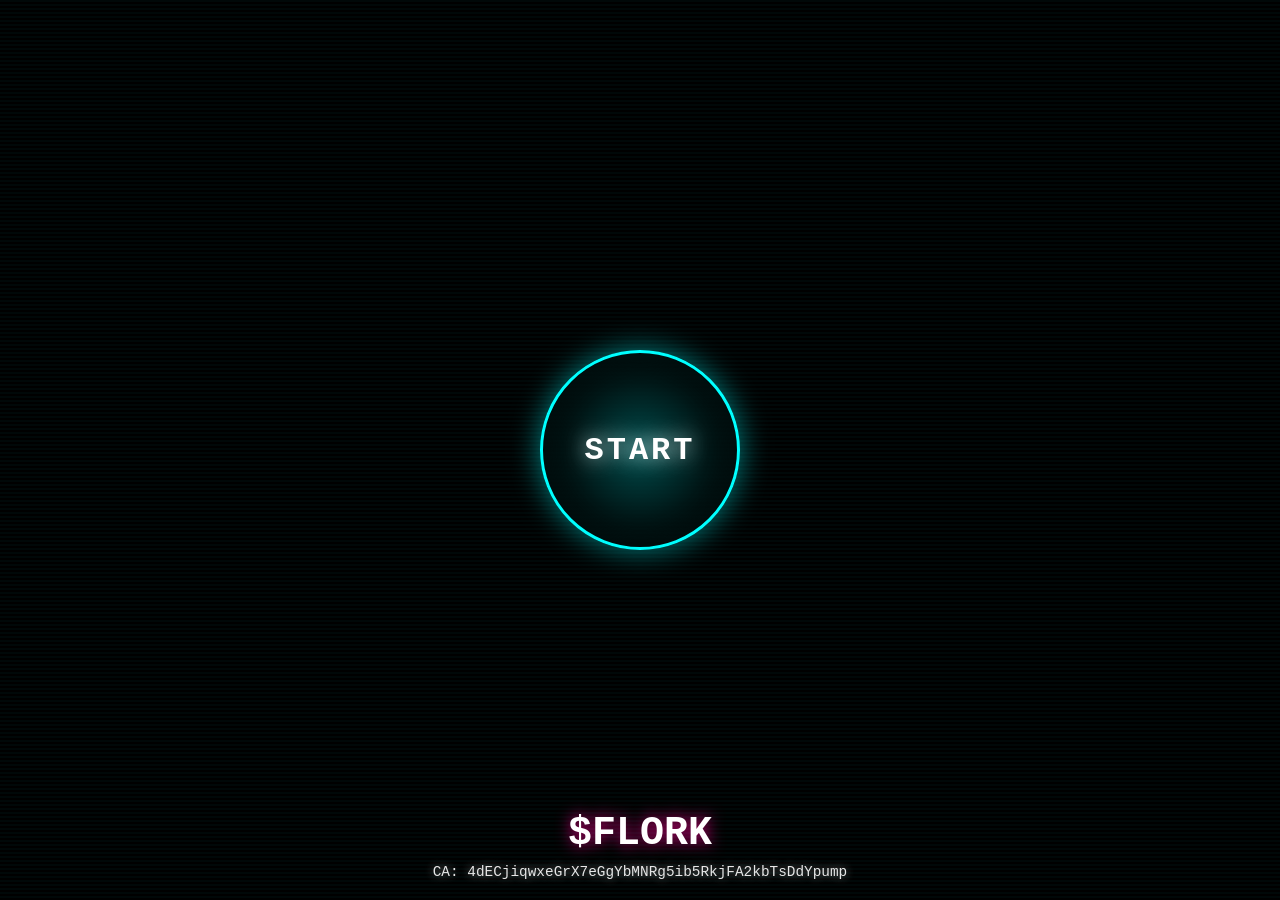
<file: index.html>
<!DOCTYPE html>
<html lang="en">
<head>
  <meta charset="UTF-8">
  <title>FLORK</title>
  <link rel="apple-touch-icon" sizes="180x180" href="favicon/apple-touch-icon.png">
    <link rel="icon" type="favicon/image/png" sizes="32x32" href="favicon/favicon-32x32.png">
    <link rel="icon" type="image/png" sizes="16x16" href="favicon/favicon-16x16.png">
    <link rel="manifest" href="favicon/site.webmanifest">
  
  <!-- Open Graph / Facebook -->
  <meta property="og:type" content="website">
  <meta property="og:url" content="https://flork.gg/">
  <meta property="og:title" content="FLORK">
  <meta property="og:description" content="hey man, you see that guy over there?">
  <meta property="og:image" content="https://flork.gg/favicon/open-graph.png">

  <!-- Twitter -->
  <meta property="twitter:card" content="summary_large_image">
  <meta property="twitter:url" content="https://flork.gg/">
  <meta property="twitter:title" content="FLORK">
  <meta property="twitter:description" content="hey man, you see that guy over there?">
  <meta property="twitter:image" content="https://flork.gg/favicon/twitter-card.png">

  <!-- Telegram (uses Open Graph, but adding specific optimizations) -->
  <meta property="og:image:width" content="1200">
  <meta property="og:image:height" content="630">
  <meta property="og:image:type" content="image/png">
  <meta property="og:site_name" content="FLORK">
  <style>
    html, body {
      margin: 0;
      padding: 0;
      height: 100%;
      width: 100%;
      background: #000;
      display: flex;
      justify-content: center;
      align-items: center;
      overflow: hidden;
      font-family: 'Courier New', monospace;
      position: relative;
    }

    /* Enter the Void inspired psychedelic background */
    body::before {
      content: '';
      position: fixed;
      top: 0;
      left: 0;
      width: 100%;
      height: 100%;
      background: 
        radial-gradient(circle at 20% 50%, rgba(255, 0, 150, 0.3) 0%, transparent 50%),
        radial-gradient(circle at 80% 20%, rgba(0, 255, 255, 0.3) 0%, transparent 50%),
        radial-gradient(circle at 40% 80%, rgba(255, 255, 0, 0.2) 0%, transparent 50%),
        radial-gradient(circle at 60% 40%, rgba(150, 0, 255, 0.3) 0%, transparent 50%);
      animation: voidPulse 4s ease-in-out infinite alternate;
      z-index: -1;
    }

    @keyframes voidPulse {
      0% {
        opacity: 0.3;
        transform: scale(1);
        filter: hue-rotate(0deg);
      }
      50% {
        opacity: 0.6;
        transform: scale(1.1);
        filter: hue-rotate(90deg);
      }
      100% {
        opacity: 0.4;
        transform: scale(0.9);
        filter: hue-rotate(180deg);
      }
    }

    /* Glitch effect overlay */
    body::after {
      content: '';
      position: fixed;
      top: 0;
      left: 0;
      width: 100%;
      height: 100%;
      background: 
        linear-gradient(90deg, transparent 98%, rgba(255, 0, 0, 0.1) 100%),
        linear-gradient(0deg, transparent 98%, rgba(0, 255, 255, 0.1) 100%);
      background-size: 3px 3px;
      animation: glitch 0.1s linear infinite;
      pointer-events: none;
      z-index: 1;
    }

    @keyframes glitch {
      0% { transform: translate(0); }
      20% { transform: translate(-1px, 1px); }
      40% { transform: translate(-1px, -1px); }
      60% { transform: translate(1px, 1px); }
      80% { transform: translate(1px, -1px); }
      100% { transform: translate(0); }
    }

    .image-container {
      position: relative;
      width: 80%;
      height: 80%;
      display: flex;
      justify-content: center;
      align-items: center;
    }

    .meme-layer {
      max-width: 100%;
      max-height: 100%;
      border-radius: 5px;
      box-shadow: 
        0 0 20px rgba(255, 0, 150, 0.5),
        0 0 40px rgba(0, 255, 255, 0.3),
        0 0 60px rgba(255, 255, 0, 0.2);
      animation: imageGlow 2s ease-in-out infinite alternate;
      filter: contrast(1.2) saturate(1.3);
      transition: all 0.4s ease;
    }

    @keyframes imageGlow {
      0% {
        box-shadow: 
          0 0 20px rgba(255, 0, 150, 0.5),
          0 0 40px rgba(0, 255, 255, 0.3),
          0 0 60px rgba(255, 255, 0, 0.2);
        filter: contrast(1.2) saturate(1.3) hue-rotate(0deg);
      }
      100% {
        box-shadow: 
          0 0 30px rgba(255, 0, 150, 0.8),
          0 0 60px rgba(0, 255, 255, 0.6),
          0 0 90px rgba(255, 255, 0, 0.4);
        filter: contrast(1.4) saturate(1.6) hue-rotate(30deg);
      }
    }

    .start-button-container {
      position: fixed;
      top: 50%;
      left: 50%;
      transform: translate(-50%, -50%);
      z-index: 1000;
    }

    .big-start-button {
      position: relative;
      width: 200px;
      height: 200px;
      border: 3px solid #00ffff;
      background: rgba(0, 0, 0, 0.8);
      border-radius: 50%;
      cursor: pointer;
      display: flex;
      align-items: center;
      justify-content: center;
      transition: all 0.3s ease;
      box-shadow: 
        0 0 30px rgba(0, 255, 255, 0.5),
        inset 0 0 30px rgba(0, 255, 255, 0.1);
      opacity: 1;
      pointer-events: auto;
    }

    .big-start-button:hover {
      transform: scale(1.1);
      box-shadow: 
        0 0 50px rgba(0, 255, 255, 0.8),
        inset 0 0 50px rgba(0, 255, 255, 0.2);
      border-color: #ff0096;
    }

    .big-start-button:active {
      transform: scale(0.95);
      box-shadow: 
        0 0 20px rgba(255, 0, 150, 0.6),
        inset 0 0 20px rgba(255, 0, 150, 0.3);
    }

    .button-text {
      font-family: 'Courier New', monospace;
      font-size: 2rem;
      font-weight: bold;
      color: #ffffff;
      text-shadow: 0 0 20px rgba(255, 255, 255, 0.8);
      letter-spacing: 3px;
      z-index: 2;
      position: relative;
    }

    .button-glow {
      position: absolute;
      top: 0;
      left: 0;
      right: 0;
      bottom: 0;
      border-radius: 50%;
      background: radial-gradient(circle, rgba(0, 255, 255, 0.3) 0%, transparent 70%);
      animation: buttonPulse 2s ease-in-out infinite alternate;
      z-index: 1;
    }

    @keyframes buttonPulse {
      0% {
        opacity: 0.5;
        transform: scale(1);
      }
      100% {
        opacity: 1;
        transform: scale(1.2);
      }
    }

    .big-start-button.stopped .button-text {
      color: #ffffff;
    }

    .big-start-button.playing .button-text {
      color: #ffffff;
      text-shadow: 0 0 20px rgba(255, 255, 255, 0.8);
    }

    .big-start-button.playing .button-glow {
      background: radial-gradient(circle, rgba(255, 0, 150, 0.3) 0%, transparent 70%);
    }

    .token-info {
      position: absolute;
      bottom: 20px;
      left: 50%;
      transform: translateX(-50%);
      color: #ffffff;
      text-align: center;
      z-index: 100;
      text-shadow: 0 0 15px rgba(255, 0, 150, 0.8);
    }

    .token-symbol {
      font-size: 2.5rem;
      font-weight: bold;
      margin-bottom: 0.5rem;
      animation: symbolPulse 1.5s ease-in-out infinite alternate;
    }

    .token-address {
      word-break: break-all;
    }

    @keyframes symbolPulse {
      0% {
        text-shadow: 0 0 15px rgba(255, 0, 150, 0.8);
        transform: scale(1);
      }
      100% {
        text-shadow: 0 0 25px rgba(255, 0, 150, 1), 0 0 35px rgba(0, 255, 255, 0.6);
        transform: scale(1.05);
      }
    }

    /* Gentle pulse animation for musical moments */
    @keyframes extremePulse {
      0% { 
        transform: translate(-50%, -50%) scale(1) rotate(0deg);
        filter: brightness(1) contrast(1) saturate(1);
      }
      50% { 
        transform: translate(-50%, -50%) scale(1.02) rotate(0.5deg);
        filter: brightness(1.1) contrast(1.05) saturate(1.1);
      }
      100% { 
        transform: translate(-50%, -50%) scale(0.98) rotate(-0.5deg);
        filter: brightness(0.95) contrast(1.02) saturate(0.95);
      }
    }

    /* Extreme glitch effect for maximum intensity - PRESERVE CENTERING */
    @keyframes extremeGlitch {
      0% { transform: translate(-50%, -50%) translate(0) rotate(0deg); }
      10% { transform: translate(-50%, -50%) translate(-3px, 3px) rotate(1deg); }
      20% { transform: translate(-50%, -50%) translate(-3px, -3px) rotate(-1deg); }
      30% { transform: translate(-50%, -50%) translate(3px, 3px) rotate(1deg); }
      40% { transform: translate(-50%, -50%) translate(3px, -3px) rotate(-1deg); }
      50% { transform: translate(-50%, -50%) translate(-2px, 2px) rotate(0.5deg); }
      60% { transform: translate(-50%, -50%) translate(2px, -2px) rotate(-0.5deg); }
      70% { transform: translate(-50%, -50%) translate(-1px, 1px) rotate(0.2deg); }
      80% { transform: translate(-50%, -50%) translate(1px, -1px) rotate(-0.2deg); }
      90% { transform: translate(-50%, -50%) translate(0, 0) rotate(0deg); }
      100% { transform: translate(-50%, -50%) translate(0) rotate(0deg); }
    }

    .token-address {
      font-size: 0.9rem;
      opacity: 0.9;
      color: #ffffff;
      text-shadow: 0 0 10px rgba(255, 255, 255, 0.6);
    }

    button {
      background: rgba(0, 0, 0, 0.8);
      border: 1px solid #00ffff;
      color: #ffffff;
      padding: 8px 16px;
      border-radius: 0;
      cursor: pointer;
      margin: 5px;
      font-family: 'Courier New', monospace;
      text-transform: uppercase;
      letter-spacing: 1px;
      transition: all 0.3s ease;
      box-shadow: 0 0 10px rgba(0, 255, 255, 0.3);
    }

    button:hover {
      background: rgba(0, 255, 255, 0.2);
      box-shadow: 0 0 20px rgba(0, 255, 255, 0.6);
      transform: translateY(-2px);
    }

    button:active {
      background: rgba(255, 0, 150, 0.3);
      border-color: #ff0096;
      box-shadow: 0 0 15px rgba(255, 0, 150, 0.6);
    }

    /* Scanline effect */
    .scanlines {
      position: fixed;
      top: 0;
      left: 0;
      width: 100%;
      height: 100%;
      background: repeating-linear-gradient(
        0deg,
        transparent,
        transparent 2px,
        rgba(0, 255, 255, 0.03) 2px,
        rgba(0, 255, 255, 0.03) 4px
      );
      pointer-events: none;
      z-index: 2;
    }

    /* Loading indicator */
    .loading-indicator {
      position: fixed;
      top: 50%;
      left: 50%;
      transform: translate(-50%, -50%);
      text-align: center;
      z-index: 1000;
    }

    .loading-text {
      color: #fff;
      font-family: 'Courier New', monospace;
      font-size: 24px;
      text-shadow: 0 0 20px rgba(255, 255, 255, 0.8);
      animation: loadingPulse 2s ease-in-out infinite;
    }

    @keyframes loadingPulse {
      0% { opacity: 0.6; }
      50% { opacity: 1; }
      100% { opacity: 0.6; }
    }
  </style>
</head>
<body>
  <div class="start-button-container" style="display: none;">
    <button id="startButton" class="big-start-button" onclick="toggleStart()">
      <span class="button-text">START</span>
      <span class="button-glow"></span>
    </button>
  </div>
  
  
  <div class="token-info">
    <div class="token-symbol">$FLORK</div>
    <div class="token-address">CA: 4dECjiqwxeGrX7eGgYbMNRg5ib5RkjFA2kbTsDdYpump</div>
  </div>

  <!-- Scanline effect overlay -->
  <div class="scanlines"></div>

  <!-- Loading indicator -->
  <div id="loadingIndicator" class="loading-indicator">
    <div class="loading-text">Loading memes...</div>
  </div>

  <script src="audio-analysis.js"></script>
  <script>
    const total = 142;
    let index = 1;
    const startButton = document.getElementById("startButton");
    let audio = null;
    let animationId = null;
    let lastImageTime = 0;
    let isPlaying = false;
    let imagesPreloaded = false;
    let allImageElements = [];
    let currentVisibleImage = null;
    let effectTimeouts = {}; // Store timeouts for each image to clear them
    let currentZIndex = 200; // Starting z-index for images (above button z-index: 100)

    // Generate the correct filename based on index
    function getImagePath(index) {
      return `memes/flork_${index}.jpg`;
    }

    // Clear all effects on an image
    function clearImageEffects(imageIndex) {
      const image = allImageElements[imageIndex];
      if (!image) return;
      
      // Clear any pending effect timeout
      if (effectTimeouts[imageIndex]) {
        clearTimeout(effectTimeouts[imageIndex]);
        delete effectTimeouts[imageIndex];
      }
      
      // Reset all effects (preserve centering)
      image.style.transform = 'translate(-50%, -50%) scale(1) rotate(0deg)';
      image.style.filter = 'brightness(1) contrast(1) saturate(1) hue-rotate(0deg) blur(0px)';
      image.style.boxShadow = '0 0 20px rgba(255, 0, 150, 0.3)'; // Default glow
      image.style.animation = 'none';
    }

    // Create and preload all image elements
    function preloadAllImages() {
      console.log("🖼️ Creating and preloading all image elements...");
      let loadedCount = 0;
      const loadingIndicator = document.getElementById('loadingIndicator');
      const loadingText = document.querySelector('.loading-text');
      const startButtonContainer = document.querySelector('.start-button-container');
      
      // Create container for all images
      const imageContainer = document.createElement('div');
      imageContainer.id = 'imageContainer';
      imageContainer.style.position = 'absolute';
      imageContainer.style.top = '0';
      imageContainer.style.left = '0';
      imageContainer.style.width = '100%';
      imageContainer.style.height = '100%';
      imageContainer.style.pointerEvents = 'none';
      imageContainer.style.zIndex = '10'; // Above scanlines (2) but below loading indicator (1000)
      document.body.appendChild(imageContainer);
      
      for (let i = 1; i <= total; i++) {
        // Create actual DOM image element
        const img = document.createElement('img');
        img.src = getImagePath(i);
        img.className = 'meme-layer';
        img.style.position = 'absolute';
        img.style.top = '50%';
        img.style.left = '50%';
        img.style.transform = 'translate(-50%, -50%)';
        img.style.maxWidth = '400px';
        img.style.maxHeight = '400px';
        img.style.objectFit = 'contain';
        img.style.opacity = '0'; // Start hidden
        img.style.display = 'none'; // Start hidden
        img.style.transition = 'none'; // No transitions for instant changes
        img.style.borderRadius = '10px';
        img.style.boxShadow = '0 0 20px rgba(255, 0, 150, 0.3)';
        img.style.zIndex = currentZIndex + i; // Each image gets a unique z-index
        
        // Add to container
        imageContainer.appendChild(img);
        allImageElements[i] = img;
        
        img.onload = () => {
          loadedCount++;
          console.log(`📸 Loaded ${loadedCount}/${total} images`);
          
          if (loadedCount === total) {
            imagesPreloaded = true;
            console.log("✅ All images loaded! Ready for instant transitions.");
            
            // Hide loading indicator
            loadingIndicator.style.opacity = '0';
            setTimeout(() => {
              loadingIndicator.style.display = 'none';
              
              // Show start button
              startButtonContainer.style.display = 'block';
            }, 500);
          }
        };
        
        img.onerror = () => {
          console.warn(`⚠️ Failed to load image: ${getImagePath(i)}`);
          loadedCount++;
          
          if (loadedCount === total) {
            imagesPreloaded = true;
            console.log("✅ Image loading completed (with some errors).");
            
            // Hide loading indicator
            loadingIndicator.style.opacity = '0';
            setTimeout(() => {
              loadingIndicator.style.display = 'none';
              
              // Show start button
              startButtonContainer.style.display = 'block';
            }, 500);
          }
        };
      }
    }

    // Show a specific image by index (INSTANT - no fade transitions)
    function showImage(imageIndex) {
      // Hide current image instantly
      if (currentVisibleImage) {
        // Find the index of current image and clear its effects
        const currentIndex = allImageElements.indexOf(currentVisibleImage);
        if (currentIndex !== -1) {
          clearImageEffects(currentIndex);
        }
        
        // INSTANT hide - no fade
        currentVisibleImage.style.display = 'none';
        currentVisibleImage.style.opacity = '0';
      }
      
      // Show new image instantly
      const newImage = allImageElements[imageIndex];
      if (newImage) {
        // Clear any existing effects on the new image
        clearImageEffects(imageIndex);
        
        // Ensure this image has the highest z-index
        currentZIndex += 1;
        newImage.style.zIndex = currentZIndex;
        
        // INSTANT show - no fade
        newImage.style.display = 'block';
        newImage.style.opacity = '1';
        currentVisibleImage = newImage;
      }
    }

    // Start preloading immediately when page loads
    window.addEventListener('load', () => {
      preloadAllImages();
    });

    // Get current intensity from comprehensive audio analysis - BALANCED VERSION
    function getCurrentIntensity(currentTime) {
      if (timingMap.length === 0) return 0.5; // Default if no timing map
      
      // Use the comprehensive audio state function
      const audioState = getCurrentAudioState(currentTime);
      
      // Combine multiple factors for balanced dynamic response
      const intensity = audioState.intensity;
      const rhythmSpeed = audioState.rhythmSpeed;
      const energy = audioState.energy;
      const bpm = audioState.bpm;
      
      // Create a balanced intensity calculation
      // Base intensity from beat detection
      let finalIntensity = intensity;
      
      // Strong boost intensity based on rhythm speed (more responsive to fast music)
      const speedBoost = Math.min(0.4, (rhythmSpeed - 1.0) * 0.2);
      finalIntensity += speedBoost;
      
      // Moderate boost intensity based on energy peaks
      const energyBoost = Math.min(0.3, energy * 0.4);
      finalIntensity += energyBoost;
      
      // Strong boost intensity based on BPM (more responsive to fast BPM)
      const bpmBoost = Math.min(0.3, (bpm - 100) / 200);
      finalIntensity += bpmBoost;
      
      // Add subtle random variation for natural feel
      const randomVariation = (Math.random() - 0.5) * 0.1; // ±5% variation
      finalIntensity += randomVariation;
      
      // Scale to 0.2-1.0 range for balanced effect
      finalIntensity = Math.max(0.2, Math.min(1.0, finalIntensity));
      
      return finalIntensity;
    }

    function toggleStart() {
      if (isPlaying) {
        pause();
      } else {
        start();
      }
    }

    async function start() {
      try {
        if (!audio) {
          // Create audio element if it doesn't exist
          audio = new Audio("sound_short.mp3");
          audio.loop = true;
          audio.startTime = Date.now();
        }
        
        // Resume audio
        await audio.play();
        isPlaying = true;
        
        // Update button
        startButton.classList.remove('stopped');
        startButton.classList.add('playing');
        startButton.querySelector('.button-text').textContent = 'PAUSE';
        
        // Show first image
        showImage(1);
        
        // Hide button container immediately
        const buttonContainer = document.querySelector('.start-button-container');
        buttonContainer.style.display = 'none';
        
        // Start rhythm-based image changes
        startRhythmDisplay();
        
        console.log("🎵 Audio started successfully, rhythm display started");
        
      } catch (error) {
        console.log("Audio start failed:", error);
        // Don't show alert if audio is actually playing
        if (!audio.paused) {
          console.log("🎵 Audio is actually playing despite error");
          isPlaying = true;
          startRhythmDisplay();
        } else {
          alert("Audio failed to start. Make sure the sound.mp3 file exists in the same folder.");
        }
      }
    }

    function pause() {
      isPlaying = false;
      
      if (audio) {
        audio.pause();
      }
      
      if (animationId) {
        cancelAnimationFrame(animationId);
        animationId = null;
      }
      
      // Clear all effect timeouts and reset current image
      for (let i = 1; i <= total; i++) {
        if (effectTimeouts[i]) {
          clearTimeout(effectTimeouts[i]);
          delete effectTimeouts[i];
        }
        clearImageEffects(i);
      }
      
      // Show button container and button again
      const buttonContainer = document.querySelector('.start-button-container');
      buttonContainer.style.display = 'block';
      startButton.style.opacity = '1';
      startButton.style.pointerEvents = 'auto';
      startButton.classList.remove('playing');
      startButton.classList.add('stopped');
      startButton.querySelector('.button-text').textContent = 'START';
    }

    function startRhythmDisplay() {
      if (!isPlaying) {
        console.log("🎵 Rhythm display stopped - not playing");
        return;
      }
      
      const now = Date.now();
      const currentTime = audio ? audio.currentTime : 0; // Use actual audio time
      
      // Get comprehensive audio state for advanced timing
      const audioState = getCurrentAudioState(currentTime);
      const intensity = audioState.intensity;
      const energy = audioState.energy;
      const bpm = audioState.bpm;
      const rhythmSpeed = audioState.rhythmSpeed;
      const interval = audioState.interval;
      
        // SILENCE DETECTION - Use the new silence detection system
        const silenceInfo = getSilenceInfo(currentTime);
        
        if (silenceInfo.isSilent) {
          console.log(`🔇 SILENT PERIOD DETECTED - Time: ${currentTime.toFixed(1)}s, Period: ${silenceInfo.period.start.toFixed(1)}s-${silenceInfo.period.end.toFixed(1)}s, Duration: ${silenceInfo.period.duration.toFixed(1)}s`);
          
          // During silence, hide the current image completely
          if (currentVisibleImage) {
            currentVisibleImage.style.display = 'none'; // Hide image completely during silence
            currentVisibleImage.style.opacity = '0'; // Ensure it's invisible
            currentVisibleImage.style.animation = 'none'; // Stop animations during silence
          }
          
          // No visual elements during silence - complete silence
          
          // Continue the loop but don't change images
          animationId = requestAnimationFrame(startRhythmDisplay);
          return;
        }
        
        // RESTORE IMAGE VISIBILITY when sound returns
        if (currentVisibleImage && currentVisibleImage.style.display === 'none') {
          currentVisibleImage.style.display = 'block'; // Show image again
          currentVisibleImage.style.opacity = '1'; // Restore full opacity
          currentVisibleImage.style.filter = 'brightness(1) contrast(1) saturate(1)'; // Restore normal appearance
          currentVisibleImage.style.boxShadow = '0 0 20px rgba(255, 0, 150, 0.3)'; // Restore normal glow
        }
        
        // Sound has returned - no special action needed
      
      console.log(`🎵 Rhythm display running - Time: ${currentTime.toFixed(1)}s, Intensity: ${intensity.toFixed(3)}, Energy: ${energy.toFixed(3)}`);
      
      // EXTREME MUSICAL TIMING - Much more aggressive for fast music
      let displayTime;
      
      if (interval && interval > 0) {
        // Use actual beat intervals from music analysis for perfect sync
        const baseInterval = interval * 1000; // Convert to milliseconds
        
        // MUCH MORE AGGRESSIVE multipliers for fast music
        const intensityMultiplier = 0.2 + (intensity * 1.8); // 0.2x to 2.0x (was 0.5x to 1.5x)
        const energyMultiplier = 0.3 + (energy * 1.4); // 0.3x to 1.7x (was 0.7x to 1.3x)
        const rhythmMultiplier = 0.4 + ((rhythmSpeed - 1.0) * 1.2); // 0.4x to 1.6x (was 0.8x to 1.2x)
        const bpmMultiplier = 0.3 + ((bpm - 135) / 200) * 1.0; // BPM-based multiplier
        
        // Combine multipliers for EXTREME musical timing
        const combinedMultiplier = (intensityMultiplier + energyMultiplier + rhythmMultiplier + bpmMultiplier) / 4;
        displayTime = baseInterval * combinedMultiplier;
        
        // MUCH MORE AGGRESSIVE bounds for fast music
        displayTime = Math.max(50, Math.min(1500, displayTime)); // 50ms to 1500ms (was 150ms to 2000ms)
      } else {
        // Fallback to BPM-based timing - MORE AGGRESSIVE
        const bpmMultiplier = 60000 / bpm; // Convert BPM to milliseconds per beat
        const intensityFactor = 0.2 + (intensity * 1.8); // Much more aggressive
        const energyFactor = 0.3 + (energy * 1.4); // Much more aggressive
        displayTime = bpmMultiplier * intensityFactor * energyFactor;
      }
      
      // Debug logging for musical timing
      if (Math.floor(currentTime) !== Math.floor(currentTime - 0.1)) {
        console.log(`🎵 Time: ${currentTime.toFixed(1)}s | BPM: ${bpm.toFixed(1)} | Intensity: ${intensity.toFixed(3)} | Energy: ${energy.toFixed(3)} | Rhythm: ${rhythmSpeed.toFixed(2)} | Display: ${displayTime.toFixed(0)}ms`);
      }
      
      // Change image if enough time has passed
      if (now - lastImageTime > displayTime) {
        changeImage();
        lastImageTime = now;
      }
      
      // Continue rhythm analysis
      animationId = requestAnimationFrame(startRhythmDisplay);
    }

    function changeImage() {
      // Get next image
      index = (index % total) + 1;
      
      console.log(`🖼️ Changing to image ${index}`);
      
      // Get comprehensive audio state for advanced visual effects
      const currentTime = audio ? audio.currentTime : 0;
      const audioState = getCurrentAudioState(currentTime);
      const intensity = getCurrentIntensity(currentTime);
      
      // Show the new image instantly
      showImage(index);
      
      // Apply visual effects to the newly shown image instantly
      const newImage = allImageElements[index];
      if (!newImage) return;
      
      // Ensure this image has the highest z-index during effects
      currentZIndex += 1;
      newImage.style.zIndex = currentZIndex;
      console.log(`🎨 Image ${index} z-index: ${currentZIndex}`);
      
      // ADVANCED MUSICAL VISUAL EFFECTS - Using comprehensive audio analysis
      const speedMultiplier = Math.min(2.5, audioState.rhythmSpeed);
      const energy = audioState.energy;
      const bpm = audioState.bpm;
      const rhythmSpeed = audioState.rhythmSpeed;
      const interval = audioState.interval;
      const beatType = audioState.type;
      
      // EXTREME SCALE: Much more dramatic scaling for maximum visual impact
      const energyScale = 1 + (energy * 6.0); // Energy-based scaling (6.0x range - was 3.5x) - ULTRA DRAMATIC
      const bpmScale = 1 + ((bpm - 135) / 200) * 4.0; // BPM-based scaling (4.0x range - was 2.5x) - ULTRA DRAMATIC
      const intensityScale = 1 + (intensity * 5.0); // Intensity-based scaling (5.0x range - was 3.0x) - ULTRA DRAMATIC
      const rhythmScale = 1 + ((rhythmSpeed - 1.0) * 3.5); // Rhythm speed scaling (3.5x range - was 2.0x) - ULTRA DRAMATIC
      const beatTypeScale = beatType === 'strong' ? 3.0 : 1.0; // Strong beats get ULTRA BIGGER (3.0x - was 2.2x)
      const intervalScale = interval ? 1 + ((0.5 - interval) * 3.0) : 1.0; // Fast intervals = ULTRA BIGGER (3.0x - was 2.0x)
      
      // Additional scaling factors that match the glow effect responsiveness
      const glowBasedScale = 1 + (Math.min(1.2, (energy + intensity + (rhythmSpeed - 1.0)) / 3)); // Combined glow factors (1.2x - was 0.5x) - EXTREME
      const beatResponseScale = beatType === 'strong' ? 1.8 : 1.0; // Extra boost for strong beats (1.8x - was 1.25x) - EXTREME
      const musicIntensityScale = 1 + (Math.min(0.8, (energy * intensity * (rhythmSpeed - 1.0)))); // Music intensity multiplier (0.8x - was 0.4x) - EXTREME
      
      // VOLUME-BASED SCALING - Direct response to music volume/energy
      const volumeScale = 1 + (energy * 5.0); // Volume-based scaling (5.0x range - was 2.5x) - ULTRA VOLUME RESPONSE
      const volumePeakScale = energy > 0.6 ? 2.5 : 1.0; // Extra boost for high volume (2.5x - was 1.5x)
      const volumeBassScale = energy > 0.4 ? 2.0 : 1.0; // Boost for medium-high volume (2.0x - was 1.3x)
      
      // DRAMATIC JUMP DETECTION - Use biggest value jumps for massive scaling
      const intensityJumpScale = intensity > 0.8 ? 8.0 : (intensity > 0.5 ? 4.0 : 1.0); // 8x for high intensity jumps (0.1 to 1.0)
      const rhythmJumpScale = rhythmSpeed > 20 ? 12.0 : (rhythmSpeed > 10 ? 6.0 : (rhythmSpeed > 5 ? 3.0 : 1.0)); // 12x for rhythm speed jumps (2 to 43)
      const bpmJumpScale = Math.abs(bpm - 135) > 50 ? 5.0 : (Math.abs(bpm - 135) > 25 ? 2.5 : 1.0); // 5x for BPM jumps (135 to 226)
      const intervalJumpScale = interval < 0.1 ? 15.0 : (interval < 0.2 ? 8.0 : (interval < 0.3 ? 4.0 : 1.0)); // 15x for interval jumps (0.023 to 0.557)
      
      // EXTREME PEAK DETECTION - Massive scaling boost for peak notes
      const peakThreshold = 0.5; // Even lower threshold for more responsive peaks (was 0.6)
      const isPeak = energy > peakThreshold || intensity > peakThreshold || (energy > 0.4 && intensity > 0.4);
      const peakScale = isPeak ? 5.0 : 1.0; // 5.0x scaling boost during peaks (was 3.5x)
      
      // ULTRA PEAK DETECTION - Even more extreme for maximum peaks
      const ultraPeakThreshold = 0.6; // Lower threshold for more responsive ultra peaks (was 0.7)
      const isUltraPeak = energy > ultraPeakThreshold && intensity > ultraPeakThreshold;
      const ultraPeakScale = isUltraPeak ? 8.0 : 1.0; // 8.0x scaling boost during ultra peaks (was 6.0x)
      
      // RHYTHM PEAK DETECTION - Fast rhythm peaks
      const rhythmPeakThreshold = 1.2; // Lower threshold for more responsive rhythm peaks (was 1.3)
      const isRhythmPeak = rhythmSpeed > rhythmPeakThreshold && (energy > 0.3 || intensity > 0.3);
      const rhythmPeakScale = isRhythmPeak ? 4.0 : 1.0; // 4.0x scaling boost during rhythm peaks (was 2.5x)
      
      // RHYTHM GLOW-BASED SCALING - Use the same calculation as glow effects for individual image scaling
      const rhythmGlowScale = 1 + ((rhythmSpeed - 1.0) * 0.5); // Same as rhythmGlow but converted to scale multiplier (0.5x range)
      const rhythmGlowPeakScale = rhythmSpeed > 2.0 ? 1.8 : (rhythmSpeed > 1.5 ? 1.4 : 1.0); // Extra boost for high rhythm speed
      
      // Calculate base scale from main factors (more reasonable)
      let baseScale = (energyScale + bpmScale + intensityScale + rhythmScale) / 4; // Average of main factors
      
      // Apply multipliers for special conditions
      if (beatType === 'strong') baseScale *= beatTypeScale;
      if (interval && interval < 0.3) baseScale *= intervalScale;
      if (energy > 0.6) baseScale *= volumePeakScale;
      if (intensity > 0.8) baseScale *= intensityJumpScale;
      if (rhythmSpeed > 20) baseScale *= rhythmJumpScale;
      if (isPeak) baseScale *= peakScale;
      if (isUltraPeak) baseScale *= ultraPeakScale;
      if (isRhythmPeak) baseScale *= rhythmPeakScale;
      
      // Apply rhythm glow-based scaling (same as glow effects)
      baseScale *= rhythmGlowScale;
      if (rhythmSpeed > 1.5) baseScale *= rhythmGlowPeakScale;
      
      // Apply volume scaling
      baseScale *= volumeScale;
      
      // Cap the maximum scale to prevent extreme values
      let scale = Math.max(1.2, Math.min(8.0, baseScale)); // Between 1.2x and 8.0x
        
      // EXTREME BRIGHTNESS & CONTRAST: Much more aggressive for fast music
      const energyBrightness = 1 + (energy * 1.0); // Energy-based brightness (1.0x range - was 0.5x)
      const bpmBrightness = 1 + ((bpm - 135) / 200) * 0.8; // BPM-based brightness (0.8x range - was 0.4x)
      const intensityBrightness = 1 + (intensity * 0.8); // Intensity-based brightness (0.8x range - was 0.4x)
      const beatTypeBrightness = beatType === 'strong' ? 1.4 : 1.0; // Strong beats MUCH brighter (was 1.2)
      const rhythmBrightness = 1 + ((rhythmSpeed - 1.0) * 0.6); // Rhythm-based brightness (0.6x range - was 0.3x)
      
      const brightness = Math.min(3.5, energyBrightness * bpmBrightness * intensityBrightness * beatTypeBrightness * rhythmBrightness);
      
      // EXTREME CONTRAST: Much more aggressive contrast
      const energyContrast = 1 + (energy * 0.6); // Energy-based contrast (0.6x range - was 0.3x)
      const bpmContrast = 1 + ((bpm - 135) / 300) * 0.4; // BPM-based contrast (0.4x range - was 0.2x)
      const intensityContrast = 1 + (intensity * 0.4); // Intensity-based contrast (0.4x range - was 0.2x)
      const beatTypeContrast = beatType === 'strong' ? 1.3 : 1.0; // Strong beats MUCH more contrast (was 1.15)
      
      const contrast = Math.min(2.5, energyContrast * bpmContrast * intensityContrast * beatTypeContrast);
      
      // EXTREME SATURATION: Much more aggressive saturation
      const rhythmSaturation = 1 + ((rhythmSpeed - 1.0) * 0.8); // Rhythm-based saturation (0.8x range - was 0.4x)
      const energySaturation = 1 + (energy * 0.6); // Energy-based saturation (0.6x range - was 0.3x)
      const bpmSaturation = 1 + ((bpm - 135) / 200) * 0.4; // BPM-based saturation (0.4x range - was 0.2x)
      const intensitySaturation = 1 + (intensity * 0.4); // Intensity-based saturation (0.4x range - was 0.2x)
      const beatTypeSaturation = beatType === 'strong' ? 1.2 : 1.0; // Strong beats MUCH more saturated (was 1.1)
      
      const saturation = Math.min(3.0, rhythmSaturation * energySaturation * bpmSaturation * intensitySaturation * beatTypeSaturation);
      
      // EXTREME ROTATION: Much more dramatic rotation for maximum visual impact
      const beatRotation = (intensity * 80) * (Math.random() > 0.5 ? 1 : -1); // Beat-based rotation (80x - was 40x) - MUCH MORE DRAMATIC
      const bpmRotation = ((bpm - 135) / 50) * 50; // BPM-based rotation (50x - was 25x) - MUCH MORE DRAMATIC
      const energyRotation = energy * 60 * (Math.random() > 0.5 ? 1 : -1); // Energy-based rotation (60x - was 30x) - MUCH MORE DRAMATIC
      const rhythmRotation = (rhythmSpeed - 1.0) * 70 * (Math.random() > 0.5 ? 1 : -1); // Rhythm-based rotation (70x - was 35x) - MUCH MORE DRAMATIC
      const beatTypeRotation = beatType === 'strong' ? 30 * (Math.random() > 0.5 ? 1 : -1) : 0; // Strong beats rotate MUCH MORE (30x - was 15x)
      const intervalRotation = interval ? ((0.5 - interval) * 40) * (Math.random() > 0.5 ? 1 : -1) : 0; // Fast intervals rotate MUCH MORE (40x - was 20x)
      
      // Additional rotation factors for maximum impact
      const glowBasedRotation = (energy + intensity + (rhythmSpeed - 1.0)) * 25 * (Math.random() > 0.5 ? 1 : -1); // Glow-based rotation
      const musicIntensityRotation = (energy * intensity * (rhythmSpeed - 1.0)) * 20 * (Math.random() > 0.5 ? 1 : -1); // Music intensity rotation
      
      // EXTREME PEAK ROTATION - Massive rotation boost for peak notes
      const peakRotation = isPeak ? 120 * (Math.random() > 0.5 ? 1 : -1) : 0; // 120° rotation boost during peaks
      const ultraPeakRotation = isUltraPeak ? 200 * (Math.random() > 0.5 ? 1 : -1) : 0; // 200° rotation boost during ultra peaks
      const rhythmPeakRotation = isRhythmPeak ? 80 * (Math.random() > 0.5 ? 1 : -1) : 0; // 80° rotation boost during rhythm peaks
      
      const rotation = beatRotation + bpmRotation + energyRotation + rhythmRotation + beatTypeRotation + intervalRotation + glowBasedRotation + musicIntensityRotation + peakRotation + ultraPeakRotation + rhythmPeakRotation;
      
      // Debug logging for scaling and rotation (after all variables are declared)
      if (Math.floor(currentTime) !== Math.floor(currentTime - 0.1)) {
        console.log(`📏 SCALING BREAKDOWN:`);
        console.log(`   Base Factors: Energy: ${energyScale.toFixed(2)}x | BPM: ${bpmScale.toFixed(2)}x | Intensity: ${intensityScale.toFixed(2)}x | Rhythm: ${rhythmScale.toFixed(2)}x`);
        console.log(`   Base Scale: ${baseScale.toFixed(2)}x | Volume: ${volumeScale.toFixed(2)}x | Beat: ${beatTypeScale.toFixed(2)}x`);
        console.log(`   🌟 RHYTHM GLOW SCALING: RhythmGlow: ${rhythmGlowScale.toFixed(2)}x | RhythmGlowPeak: ${rhythmGlowPeakScale.toFixed(2)}x | RhythmSpeed: ${rhythmSpeed.toFixed(2)}`);
        console.log(`   🚀 JUMP SCALES: IntJump: ${intensityJumpScale.toFixed(1)}x | RhythmJump: ${rhythmJumpScale.toFixed(1)}x | BPMJump: ${bpmJumpScale.toFixed(1)}x | IntJump: ${intervalJumpScale.toFixed(1)}x`);
        console.log(`   Peak: ${peakScale.toFixed(2)}x | Ultra: ${ultraPeakScale.toFixed(2)}x | RhythmPeak: ${rhythmPeakScale.toFixed(2)}x`);
        console.log(`   🎯 FINAL SCALE: ${scale.toFixed(2)}x (${(scale * 100).toFixed(0)}% of original size) - CAPPED at 8.0x max`);
        console.log(`🌀 Rotation - Beat: ${beatRotation.toFixed(1)}°, BPM: ${bpmRotation.toFixed(1)}°, Energy: ${energyRotation.toFixed(1)}°, Rhythm: ${rhythmRotation.toFixed(1)}°, BeatType: ${beatTypeRotation.toFixed(1)}°, Peak: ${peakRotation.toFixed(1)}°, Ultra: ${ultraPeakRotation.toFixed(1)}°, Final: ${rotation.toFixed(1)}°`);
        if (isPeak || isUltraPeak || isRhythmPeak) {
          console.log(`🚀 PEAK DETECTED! - Energy: ${energy.toFixed(3)}, Intensity: ${intensity.toFixed(3)}, Rhythm: ${rhythmSpeed.toFixed(2)}, Peak: ${isPeak}, Ultra: ${isUltraPeak}, Rhythm: ${isRhythmPeak}`);
        }
        if (energy > 0.6) {
          console.log(`🔊 HIGH VOLUME! - Energy: ${energy.toFixed(3)}, Volume Scale: ${volumeScale.toFixed(2)}, Volume Peak: ${volumePeakScale.toFixed(2)}`);
        }
        if (intensityJumpScale > 1.0 || rhythmJumpScale > 1.0 || bpmJumpScale > 1.0 || intervalJumpScale > 1.0) {
          console.log(`💥 DRAMATIC JUMP DETECTED! - Int: ${intensity.toFixed(3)} (${intensityJumpScale.toFixed(1)}x) | Rhythm: ${rhythmSpeed.toFixed(1)} (${rhythmJumpScale.toFixed(1)}x) | BPM: ${bpm.toFixed(1)} (${bpmJumpScale.toFixed(1)}x) | Int: ${interval.toFixed(3)} (${intervalJumpScale.toFixed(1)}x)`);
        }
        if (scale > 5.0) {
          console.log(`💥 MASSIVE SCALING! - Scale: ${scale.toFixed(2)}x - Image is ${(scale * 100).toFixed(0)}% of original size!`);
        }
      }
      
      // EXTREME HUE SHIFT: Much more aggressive color changes for fast music
      const bpmHue = (bpm - 135) * 3.0; // BPM-based hue (3.0x - was 1.5x)
      const energyHue = energy * 160 * (Math.random() > 0.5 ? 1 : -1); // Energy-based hue (160x - was 80x)
      const rhythmHue = (rhythmSpeed - 1.0) * 120 * (Math.random() > 0.5 ? 1 : -1); // Rhythm-based hue (120x - was 60x)
      const intensityHue = intensity * 80 * (Math.random() > 0.5 ? 1 : -1); // Intensity-based hue (80x - was 40x)
      const beatTypeHue = beatType === 'strong' ? 60 * (Math.random() > 0.5 ? 1 : -1) : 0; // Strong beats shift MUCH more (60x - was 30x)
      const intervalHue = interval ? ((0.5 - interval) * 40) * (Math.random() > 0.5 ? 1 : -1) : 0; // Fast intervals shift MUCH more (40x - was 20x)
      
      const hueShift = bpmHue + energyHue + rhythmHue + intensityHue + beatTypeHue + intervalHue;
      
      // Apply transforms (keep centered - no position movement)
      newImage.style.transform = `translate(-50%, -50%) scale(${scale}) rotate(${rotation}deg)`;
      newImage.style.filter = `brightness(${brightness}) contrast(${contrast}) saturate(${saturation}) hue-rotate(${hueShift}deg)`;
      
      // EXTREME MUSICAL GLOW EFFECTS - Much more aggressive for fast music
      const glowThreshold = 0.1; // Much lower threshold for more responsive glows (was 0.2)
      
      if (energy > glowThreshold || intensity > 0.2 || beatType === 'strong') {
        // EXTREME multi-factor glow size calculation
        const energyGlow = energy * 60; // Energy-based glow size (60x - was 30x)
        const bpmGlow = ((bpm - 135) / 100) * 40; // BPM-based glow size (40x - was 20x)
        const intensityGlow = intensity * 50; // Intensity-based glow size (50x - was 25x)
        const rhythmGlow = (rhythmSpeed - 1.0) * 30; // Rhythm-based glow size (30x - was 15x)
        const beatTypeGlow = beatType === 'strong' ? 40 : 0; // Strong beats get MUCH bigger glow (40x - was 20x)
        const intervalGlow = interval ? ((0.5 - interval) * 20) : 0; // Fast intervals get MUCH bigger glow (20x - was 10x)
        
        const glowIntensity = energyGlow + bpmGlow + intensityGlow + rhythmGlow + beatTypeGlow + intervalGlow;
        
        // Advanced color variations using all music data
        const bpmHue = (bpm / 2) % 360; // BPM-based hue
        const energyHue = (energy * 180 + 180) % 360; // Energy-based hue
        const rhythmHue = (rhythmSpeed * 60) % 360; // Rhythm-based hue
        const intensityHue = (intensity * 120 + 240) % 360; // Intensity-based hue
        
        // Multi-layer glow colors
        const glowColor1 = `hsla(${bpmHue}, 80%, 60%, ${Math.min(0.8, energy * 0.9)})`;
        const glowColor2 = `hsla(${energyHue}, 80%, 60%, ${Math.min(0.6, intensity * 0.7)})`;
        const glowColor3 = `hsla(${rhythmHue}, 80%, 60%, ${Math.min(0.4, rhythmSpeed * 0.5)})`;
        
        if (energy > 0.5 || rhythmSpeed > 1.3 || beatType === 'strong' || intensity > 0.6) {
          // Triple glow layers for high energy/fast rhythm/strong beats
          newImage.style.boxShadow = `
            0 0 ${glowIntensity}px ${glowColor1},
            0 0 ${glowIntensity * 1.5}px ${glowColor2},
            0 0 ${glowIntensity * 2}px ${glowColor3}
          `;
        } else if (energy > 0.3 || intensity > 0.4) {
          // Double glow layers for moderate energy
          newImage.style.boxShadow = `
            0 0 ${glowIntensity}px ${glowColor1},
            0 0 ${glowIntensity * 1.3}px ${glowColor2}
          `;
        } else {
          // Single glow for low energy
          newImage.style.boxShadow = `0 0 ${glowIntensity}px ${glowColor1}`;
        }
      } else {
        newImage.style.boxShadow = '0 0 20px rgba(255, 0, 150, 0.3)'; // Default subtle glow
      }
      
      // Add subtle blur effect for very high intensity
      if (intensity > 0.9) {
        const blurAmount = (intensity - 0.9) * 2; // 0 to 0.2px blur
        newImage.style.filter += ` blur(${blurAmount}px)`;
      }
      
      // EXTREME ANIMATION SELECTION - Much more aggressive for fast music
      const animationThreshold = 0.2; // Much lower threshold for more responsive animations (was 0.4)
      
      if (intensity > animationThreshold || energy > 0.2 || beatType === 'strong') {
        // EXTREME multi-factor animation speed calculation
        const baseSpeed = 300; // Much faster base animation speed (300ms - was 500ms)
        const intensitySpeed = 1 / (intensity * 3); // Much more aggressive intensity speed (3x - was 2x)
        const energySpeed = 1 / (energy * 2.5); // Much more aggressive energy speed (2.5x - was 1.5x)
        const bpmSpeed = 1 / ((bpm - 135) / 100 + 1); // BPM affects speed (centered on 135)
        const rhythmSpeedMultiplier = 1 / (rhythmSpeed * 1.2); // Much more aggressive rhythm speed (1.2x - was 0.8x)
        const beatTypeSpeed = beatType === 'strong' ? 0.5 : 1.0; // Strong beats MUCH faster (0.5x - was 0.7x)
        
        const combinedSpeed = (intensitySpeed + energySpeed + bpmSpeed + rhythmSpeedMultiplier) / 4;
        const animationSpeed = baseSpeed * combinedSpeed * beatTypeSpeed;
        
        // EXTREME animation selection based on multiple factors
        if (energy > 0.4 || rhythmSpeed > 1.2 || beatType === 'strong' || intensity > 0.6) {
          // Maximum intensity - use glitch effect (lower thresholds)
          newImage.style.animation = `extremeGlitch ${Math.max(50, animationSpeed)}ms infinite`;
        } else if (energy > 0.2 || rhythmSpeed > 1.0 || intensity > 0.4) {
          // High intensity - intense pulse (lower thresholds)
          newImage.style.animation = `extremePulse ${Math.max(75, animationSpeed)}ms infinite alternate`;
        } else if (energy > 0.1 || intensity > 0.2) {
          // Moderate intensity - gentle pulse (lower thresholds)
          newImage.style.animation = `extremePulse ${Math.max(100, animationSpeed * 1.2)}ms infinite alternate`;
        } else {
          // Low intensity - no animation
          newImage.style.animation = 'none';
        }
      } else {
        newImage.style.animation = 'none';
      }
      
      // Reset effects after a longer time to allow scaling to be visible
      effectTimeouts[index] = setTimeout(() => {
        // Only reset if this image is no longer the current visible image
        if (currentVisibleImage !== newImage) {
          newImage.style.transform = 'translate(-50%, -50%) scale(1) rotate(0deg)';
          newImage.style.filter = 'brightness(1) contrast(1) saturate(1) hue-rotate(0deg) blur(0px)';
          newImage.style.boxShadow = '0 0 20px rgba(255, 0, 150, 0.3)'; // Reset to default glow
          newImage.style.animation = 'none';
        }
        delete effectTimeouts[index];
      }, 2000); // Increased from 300ms to 2000ms (2 seconds)
    }

    // Add click event listener to the entire screen for pause functionality
    document.addEventListener('click', function(event) {
      // Only pause if we're currently playing and the click is not on the start button
      if (isPlaying && !event.target.closest('#startButton')) {
        pause();
      }
    });

    // Initialize the page - show start button after images are loaded
    function initializePage() {
      // Show start button
      const buttonContainer = document.querySelector('.start-button-container');
      buttonContainer.style.display = 'block';
    }

    // Initialize when page loads
    initializePage();
  </script>
</body>
</html>
</file>
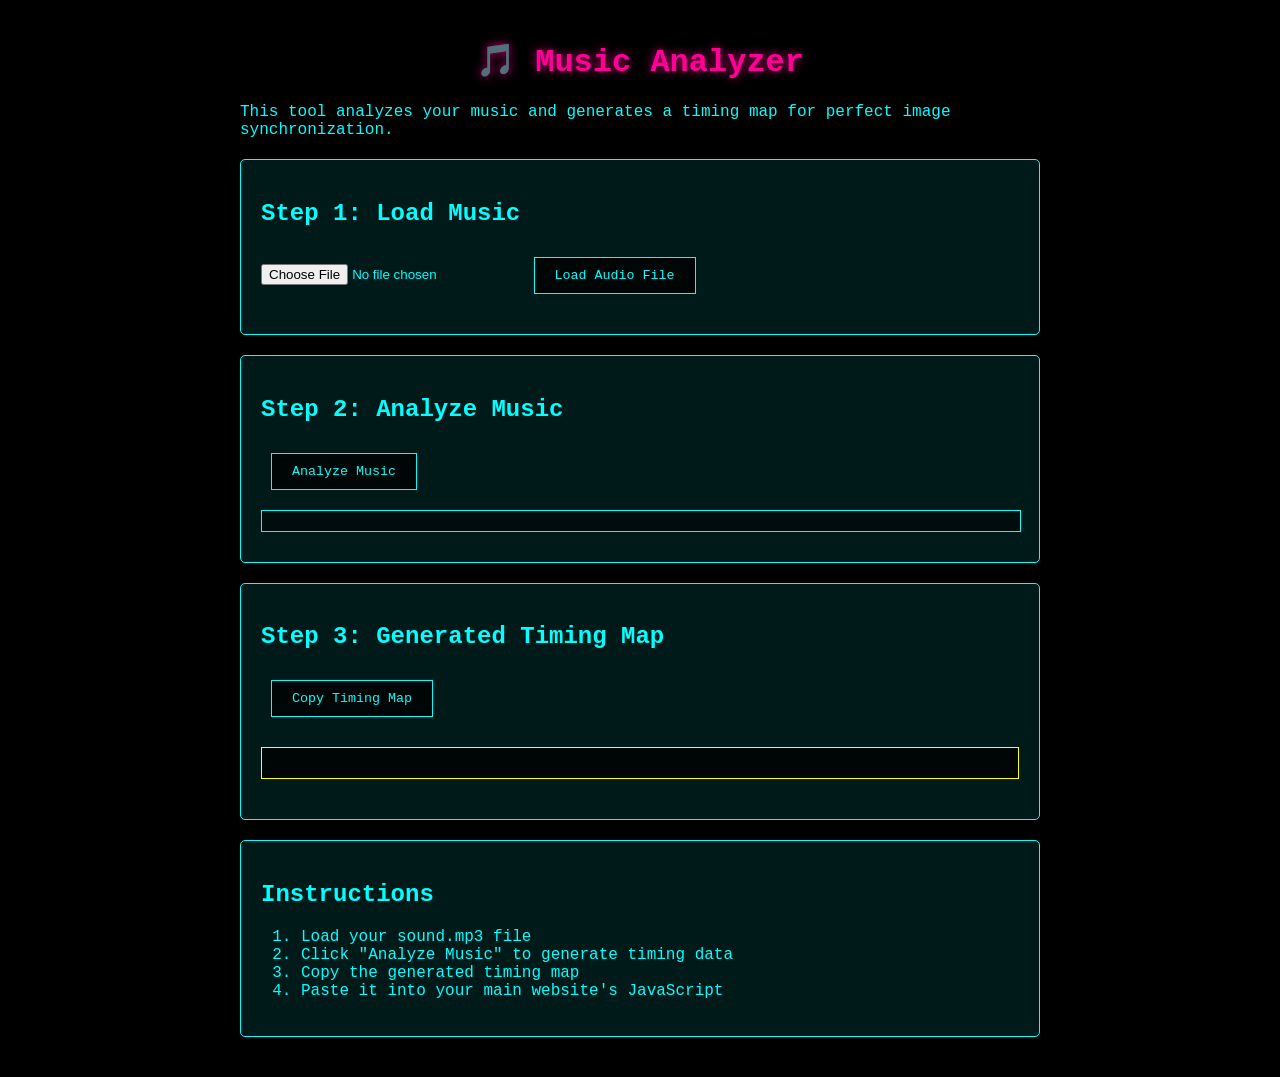
<file: analyzer.html>
<!DOCTYPE html>
<html lang="en">
<head>
    <meta charset="UTF-8">
    <meta name="viewport" content="width=device-width, initial-scale=1.0">
    <title>Music Analyzer - Generate Timing Map</title>
    <style>
        body {
            font-family: 'Courier New', monospace;
            background: #000;
            color: #00ffff;
            padding: 20px;
            margin: 0;
        }
        .container {
            max-width: 800px;
            margin: 0 auto;
        }
        h1 {
            text-align: center;
            color: #ff0096;
            text-shadow: 0 0 10px rgba(255, 0, 150, 0.8);
        }
        .analyzer-section {
            background: rgba(0, 255, 255, 0.1);
            border: 1px solid #00ffff;
            padding: 20px;
            margin: 20px 0;
            border-radius: 5px;
        }
        button {
            background: rgba(0, 0, 0, 0.8);
            border: 1px solid #00ffff;
            color: #00ffff;
            padding: 10px 20px;
            cursor: pointer;
            font-family: 'Courier New', monospace;
            margin: 10px;
        }
        button:hover {
            background: rgba(0, 255, 255, 0.2);
        }
        .progress {
            width: 100%;
            height: 20px;
            background: rgba(0, 0, 0, 0.5);
            border: 1px solid #00ffff;
            margin: 10px 0;
        }
        .progress-bar {
            height: 100%;
            background: linear-gradient(90deg, #00ffff, #ff0096);
            width: 0%;
            transition: width 0.3s ease;
        }
        .output {
            background: rgba(0, 0, 0, 0.8);
            border: 1px solid #ffff00;
            padding: 15px;
            margin: 20px 0;
            font-family: monospace;
            white-space: pre-wrap;
            max-height: 300px;
            overflow-y: auto;
        }
        .status {
            color: #ffff00;
            margin: 10px 0;
        }
    </style>
</head>
<body>
    <div class="container">
        <h1>🎵 Music Analyzer</h1>
        <p>This tool analyzes your music and generates a timing map for perfect image synchronization.</p>
        
        <div class="analyzer-section">
            <h2>Step 1: Load Music</h2>
            <input type="file" id="audioFile" accept="audio/*">
            <button onclick="loadAudio()">Load Audio File</button>
            <div id="audioStatus" class="status"></div>
        </div>

        <div class="analyzer-section">
            <h2>Step 2: Analyze Music</h2>
            <button onclick="analyzeMusic()" id="analyzeBtn" disabled>Analyze Music</button>
            <div class="progress">
                <div class="progress-bar" id="progressBar"></div>
            </div>
            <div id="analysisStatus" class="status"></div>
        </div>

        <div class="analyzer-section">
            <h2>Step 3: Generated Timing Map</h2>
            <button onclick="copyTimingMap()" id="copyBtn" disabled>Copy Timing Map</button>
            <div class="output" id="timingOutput"></div>
        </div>

        <div class="analyzer-section">
            <h2>Instructions</h2>
            <ol>
                <li>Load your sound.mp3 file</li>
                <li>Click "Analyze Music" to generate timing data</li>
                <li>Copy the generated timing map</li>
                <li>Paste it into your main website's JavaScript</li>
            </ol>
        </div>
    </div>

    <script>
        let audioContext = null;
        let audioBuffer = null;
        let timingMap = [];

        async function loadAudio() {
            const fileInput = document.getElementById('audioFile');
            const file = fileInput.files[0];
            
            if (!file) {
                document.getElementById('audioStatus').textContent = 'Please select an audio file';
                return;
            }

            try {
                document.getElementById('audioStatus').textContent = 'Loading audio...';
                
                const arrayBuffer = await file.arrayBuffer();
                audioContext = new (window.AudioContext || window.webkitAudioContext)();
                audioBuffer = await audioContext.decodeAudioData(arrayBuffer);
                
                document.getElementById('audioStatus').textContent = `Audio loaded: ${audioBuffer.duration.toFixed(2)}s`;
                document.getElementById('analyzeBtn').disabled = false;
                
            } catch (error) {
                document.getElementById('audioStatus').textContent = 'Error loading audio: ' + error.message;
            }
        }

        async function analyzeMusic() {
            if (!audioBuffer) {
                alert('Please load an audio file first');
                return;
            }

            document.getElementById('analyzeBtn').disabled = true;
            document.getElementById('analysisStatus').textContent = 'Analyzing music...';
            
            const channelData = audioBuffer.getChannelData(0);
            const sampleRate = audioBuffer.sampleRate;
            const duration = audioBuffer.duration;
            
            // Analyze audio in chunks
            const chunkSize = 1024;
            const hopSize = 512;
            const numChunks = Math.floor((channelData.length - chunkSize) / hopSize);
            
            timingMap = [];
            let lastBeatTime = 0;
            const minBeatInterval = 0.2; // Minimum 200ms between beats
            
            for (let i = 0; i < numChunks; i++) {
                const start = i * hopSize;
                const chunk = channelData.slice(start, start + chunkSize);
                
                // Calculate energy of this chunk
                let energy = 0;
                for (let j = 0; j < chunk.length; j++) {
                    energy += chunk[j] * chunk[j];
                }
                energy = Math.sqrt(energy / chunk.length);
                
                const time = start / sampleRate;
                
                // Simple beat detection - if energy is high and enough time has passed
                if (energy > 0.1 && time - lastBeatTime > minBeatInterval) {
                    timingMap.push({
                        time: time,
                        intensity: Math.min(1, energy * 2),
                        type: energy > 0.3 ? 'strong' : 'weak'
                    });
                    lastBeatTime = time;
                }
                
                // Update progress
                const progress = (i / numChunks) * 100;
                document.getElementById('progressBar').style.width = progress + '%';
                
                // Allow UI to update
                if (i % 100 === 0) {
                    await new Promise(resolve => setTimeout(resolve, 1));
                }
            }
            
            document.getElementById('progressBar').style.width = '100%';
            document.getElementById('analysisStatus').textContent = `Analysis complete! Found ${timingMap.length} beats`;
            
            // Generate timing map code
            generateTimingMapCode();
            document.getElementById('copyBtn').disabled = false;
        }

        function generateTimingMapCode() {
            const code = `// Generated timing map for ${audioBuffer.duration.toFixed(2)}s audio
const timingMap = [
${timingMap.map(beat => `    { time: ${beat.time.toFixed(3)}, intensity: ${beat.intensity.toFixed(3)}, type: '${beat.type}' }`).join(',\n')}
];

// Use this in your main website's JavaScript
function getCurrentIntensity(currentTime) {
    // Find the closest beat
    let closestBeat = timingMap[0];
    let minDistance = Math.abs(currentTime - closestBeat.time);
    
    for (let beat of timingMap) {
        const distance = Math.abs(currentTime - beat.time);
        if (distance < minDistance) {
            minDistance = distance;
            closestBeat = beat;
        }
    }
    
    // Return intensity, fade out if far from beat
    const fadeDistance = 0.5; // 500ms fade
    const fade = Math.max(0, 1 - (minDistance / fadeDistance));
    return closestBeat.intensity * fade;
}`;

            document.getElementById('timingOutput').textContent = code;
        }

        function copyTimingMap() {
            const output = document.getElementById('timingOutput');
            output.select();
            document.execCommand('copy');
            alert('Timing map copied to clipboard!');
        }
    </script>
</body>
</html>
</file>
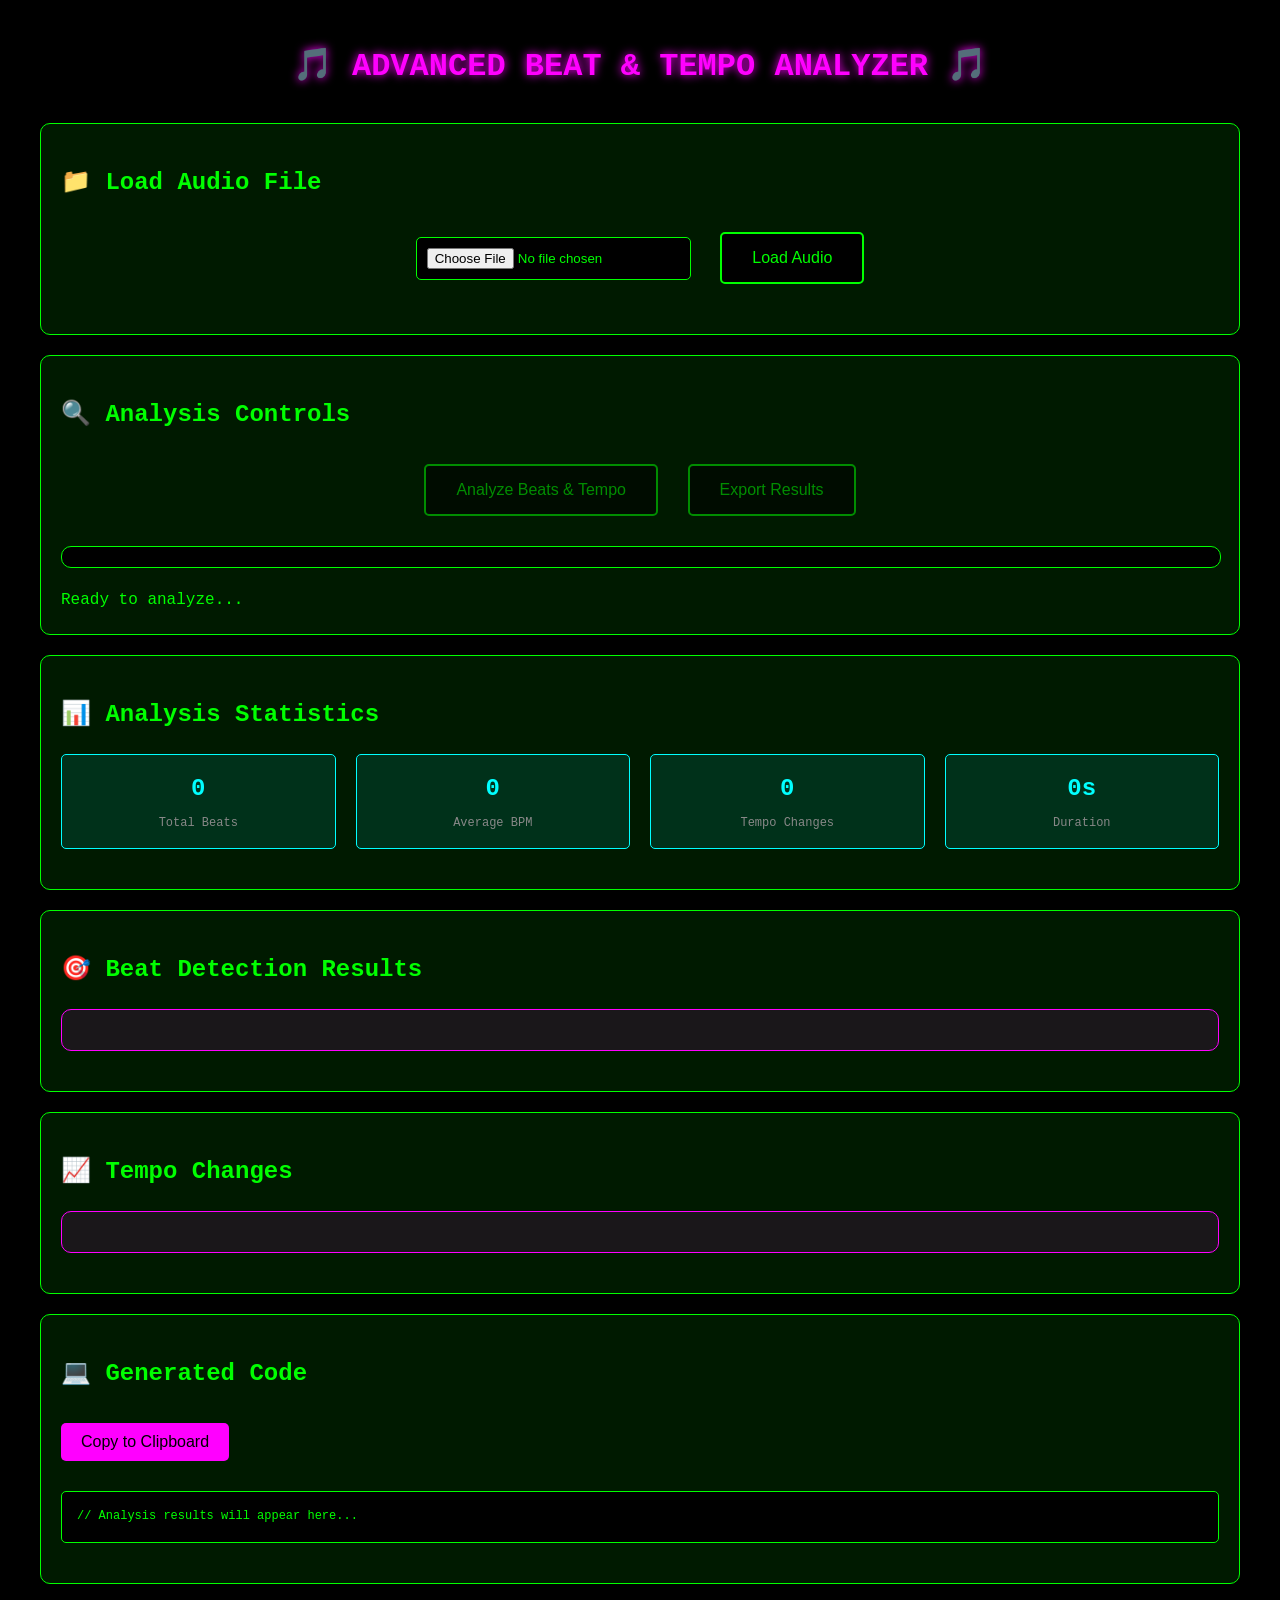
<file: beat-analyzer.html>
<!DOCTYPE html>
<html lang="en">
<head>
    <meta charset="UTF-8">
    <meta name="viewport" content="width=device-width, initial-scale=1.0">
    <title>Advanced Beat & Tempo Analyzer</title>
    <style>
        body {
            font-family: 'Courier New', monospace;
            background: #000;
            color: #00ff00;
            margin: 0;
            padding: 20px;
            line-height: 1.6;
        }
        
        .container {
            max-width: 1200px;
            margin: 0 auto;
        }
        
        h1 {
            color: #ff00ff;
            text-align: center;
            text-shadow: 0 0 10px #ff00ff;
            margin-bottom: 30px;
        }
        
        .section {
            background: rgba(0, 255, 0, 0.1);
            border: 1px solid #00ff00;
            border-radius: 10px;
            padding: 20px;
            margin: 20px 0;
        }
        
        .controls {
            text-align: center;
            margin: 20px 0;
        }
        
        button {
            background: #000;
            color: #00ff00;
            border: 2px solid #00ff00;
            padding: 15px 30px;
            font-size: 16px;
            cursor: pointer;
            border-radius: 5px;
            margin: 10px;
            transition: all 0.3s ease;
        }
        
        button:hover {
            background: #00ff00;
            color: #000;
            box-shadow: 0 0 20px #00ff00;
        }
        
        button:disabled {
            opacity: 0.5;
            cursor: not-allowed;
        }
        
        input[type="file"] {
            background: #000;
            color: #00ff00;
            border: 1px solid #00ff00;
            padding: 10px;
            border-radius: 5px;
            margin: 10px;
        }
        
        .progress {
            width: 100%;
            height: 20px;
            background: #000;
            border: 1px solid #00ff00;
            border-radius: 10px;
            overflow: hidden;
            margin: 20px 0;
        }
        
        .progress-bar {
            height: 100%;
            background: linear-gradient(90deg, #00ff00, #ff00ff);
            width: 0%;
            transition: width 0.3s ease;
        }
        
        .results {
            background: rgba(255, 0, 255, 0.1);
            border: 1px solid #ff00ff;
            border-radius: 10px;
            padding: 20px;
            margin: 20px 0;
            max-height: 400px;
            overflow-y: auto;
        }
        
        .beat-item {
            background: rgba(0, 255, 0, 0.05);
            border-left: 3px solid #00ff00;
            padding: 10px;
            margin: 5px 0;
            font-family: monospace;
        }
        
        .tempo-change {
            background: rgba(255, 0, 255, 0.1);
            border-left: 3px solid #ff00ff;
            padding: 10px;
            margin: 5px 0;
            font-family: monospace;
        }
        
        .stats {
            display: grid;
            grid-template-columns: repeat(auto-fit, minmax(200px, 1fr));
            gap: 20px;
            margin: 20px 0;
        }
        
        .stat-box {
            background: rgba(0, 255, 255, 0.1);
            border: 1px solid #00ffff;
            border-radius: 5px;
            padding: 15px;
            text-align: center;
        }
        
        .stat-value {
            font-size: 24px;
            font-weight: bold;
            color: #00ffff;
        }
        
        .stat-label {
            font-size: 12px;
            color: #888;
            margin-top: 5px;
        }
        
        .code-output {
            background: #000;
            border: 1px solid #00ff00;
            border-radius: 5px;
            padding: 15px;
            font-family: monospace;
            font-size: 12px;
            white-space: pre-wrap;
            max-height: 300px;
            overflow-y: auto;
            margin: 20px 0;
        }
        
        .copy-btn {
            background: #ff00ff;
            color: #000;
            border: none;
            padding: 10px 20px;
            cursor: pointer;
            border-radius: 5px;
            margin: 10px 0;
        }
        
        .copy-btn:hover {
            background: #ff66ff;
        }
    </style>
</head>
<body>
    <div class="container">
        <h1>🎵 ADVANCED BEAT & TEMPO ANALYZER 🎵</h1>
        
        <div class="section">
            <h2>📁 Load Audio File</h2>
            <div class="controls">
                <input type="file" id="audioFile" accept="audio/*">
                <button id="loadBtn" onclick="loadAudio()">Load Audio</button>
            </div>
            <div id="audioInfo"></div>
        </div>
        
        <div class="section">
            <h2>🔍 Analysis Controls</h2>
            <div class="controls">
                <button id="analyzeBtn" onclick="analyzeBeats()" disabled>Analyze Beats & Tempo</button>
                <button id="exportBtn" onclick="exportResults()" disabled>Export Results</button>
            </div>
            
            <div class="progress">
                <div class="progress-bar" id="progressBar"></div>
            </div>
            <div id="progressText">Ready to analyze...</div>
        </div>
        
        <div class="section">
            <h2>📊 Analysis Statistics</h2>
            <div class="stats" id="stats">
                <div class="stat-box">
                    <div class="stat-value" id="totalBeats">0</div>
                    <div class="stat-label">Total Beats</div>
                </div>
                <div class="stat-box">
                    <div class="stat-value" id="avgBPM">0</div>
                    <div class="stat-label">Average BPM</div>
                </div>
                <div class="stat-box">
                    <div class="stat-value" id="tempoChanges">0</div>
                    <div class="stat-label">Tempo Changes</div>
                </div>
                <div class="stat-box">
                    <div class="stat-value" id="duration">0s</div>
                    <div class="stat-label">Duration</div>
                </div>
            </div>
        </div>
        
        <div class="section">
            <h2>🎯 Beat Detection Results</h2>
            <div class="results" id="beatResults"></div>
        </div>
        
        <div class="section">
            <h2>📈 Tempo Changes</h2>
            <div class="results" id="tempoResults"></div>
        </div>
        
        <div class="section">
            <h2>💻 Generated Code</h2>
            <button class="copy-btn" onclick="copyToClipboard()">Copy to Clipboard</button>
            <div class="code-output" id="codeOutput">// Analysis results will appear here...</div>
        </div>
    </div>

    <script>
        let audioContext;
        let audioBuffer;
        let audioElement;
        let beatData = [];
        let tempoData = [];
        
        async function loadAudio() {
            const fileInput = document.getElementById('audioFile');
            const file = fileInput.files[0];
            
            if (!file) {
                alert('Please select an audio file first!');
                return;
            }
            
            try {
                updateProgress(0, 'Loading audio file...');
                
                // Create audio context
                audioContext = new (window.AudioContext || window.webkitAudioContext)();
                
                // Load audio file
                const arrayBuffer = await file.arrayBuffer();
                audioBuffer = await audioContext.decodeAudioData(arrayBuffer);
                
                // Create audio element for playback
                audioElement = new Audio();
                audioElement.src = URL.createObjectURL(file);
                
                // Update UI
                document.getElementById('audioInfo').innerHTML = `
                    <strong>Loaded:</strong> ${file.name}<br>
                    <strong>Duration:</strong> ${audioBuffer.duration.toFixed(2)}s<br>
                    <strong>Sample Rate:</strong> ${audioBuffer.sampleRate}Hz<br>
                    <strong>Channels:</strong> ${audioBuffer.numberOfChannels}
                `;
                
                document.getElementById('analyzeBtn').disabled = false;
                updateProgress(100, 'Audio loaded successfully!');
                
            } catch (error) {
                console.error('Error loading audio:', error);
                alert('Error loading audio file: ' + error.message);
            }
        }
        
        async function analyzeBeats() {
            if (!audioBuffer) {
                alert('Please load an audio file first!');
                return;
            }
            
            try {
                updateProgress(0, 'Starting beat analysis...');
                document.getElementById('analyzeBtn').disabled = true;
                
                // Get audio data
                const channelData = audioBuffer.getChannelData(0); // Use first channel
                const sampleRate = audioBuffer.sampleRate;
                const duration = audioBuffer.duration;
                
                updateProgress(10, 'Analyzing frequency spectrum...');
                
                // Beat detection using onset detection
                const beats = await detectBeats(channelData, sampleRate);
                
                updateProgress(60, 'Analyzing tempo changes...');
                
                // Tempo analysis
                const tempoChanges = await analyzeTempo(beats, duration);
                
                updateProgress(90, 'Processing results...');
                
                // Store results
                beatData = beats;
                tempoData = tempoChanges;
                
                // Update UI
                displayResults(beats, tempoChanges);
                generateCode(beats, tempoChanges);
                
                updateProgress(100, 'Analysis complete!');
                document.getElementById('exportBtn').disabled = false;
                
            } catch (error) {
                console.error('Analysis error:', error);
                alert('Analysis failed: ' + error.message);
                document.getElementById('analyzeBtn').disabled = false;
            }
        }
        
        async function detectBeats(channelData, sampleRate) {
            const beats = [];
            const windowSize = 1024;
            const hopSize = 512;
            const threshold = 0.1; // Beat detection threshold
            
            // Calculate spectral flux for onset detection
            const spectralFlux = [];
            let previousSpectrum = null;
            
            for (let i = 0; i < channelData.length - windowSize; i += hopSize) {
                const window = channelData.slice(i, i + windowSize);
                const spectrum = fft(window);
                
                if (previousSpectrum) {
                    let flux = 0;
                    for (let j = 0; j < spectrum.length; j++) {
                        const diff = spectrum[j] - previousSpectrum[j];
                        if (diff > 0) flux += diff;
                    }
                    spectralFlux.push(flux);
                }
                previousSpectrum = spectrum;
            }
            
            // Find peaks in spectral flux (beat onsets)
            for (let i = 1; i < spectralFlux.length - 1; i++) {
                const time = (i * hopSize) / sampleRate;
                const flux = spectralFlux[i];
                
                // Check if this is a peak
                if (flux > threshold && 
                    flux > spectralFlux[i-1] && 
                    flux > spectralFlux[i+1]) {
                    
                    // Calculate intensity based on flux magnitude
                    const intensity = Math.min(1.0, flux / 2.0);
                    
                    beats.push({
                        time: time,
                        intensity: intensity,
                        type: intensity > 0.5 ? 'strong' : 'weak'
                    });
                }
            }
            
            return beats;
        }
        
        async function analyzeTempo(beats, duration) {
            const tempoChanges = [];
            const windowSize = 8; // Analyze tempo in 8-beat windows
            let currentBPM = 0;
            
            for (let i = 0; i < beats.length - windowSize; i += windowSize) {
                const window = beats.slice(i, i + windowSize);
                const startTime = window[0].time;
                const endTime = window[window.length - 1].time;
                
                if (endTime - startTime > 0) {
                    const bpm = (window.length - 1) * 60 / (endTime - startTime);
                    
                    // Detect significant tempo changes (>10% change)
                    if (Math.abs(bpm - currentBPM) > currentBPM * 0.1) {
                        tempoChanges.push({
                            time: startTime,
                            bpm: bpm,
                            change: bpm - currentBPM,
                            type: bpm > currentBPM ? 'increase' : 'decrease'
                        });
                        currentBPM = bpm;
                    }
                }
            }
            
            return tempoChanges;
        }
        
        function fft(signal) {
            // Simple FFT implementation for spectral analysis
            const N = signal.length;
            const spectrum = new Array(N / 2);
            
            for (let k = 0; k < N / 2; k++) {
                let real = 0;
                let imag = 0;
                
                for (let n = 0; n < N; n++) {
                    const angle = -2 * Math.PI * k * n / N;
                    real += signal[n] * Math.cos(angle);
                    imag += signal[n] * Math.sin(angle);
                }
                
                spectrum[k] = Math.sqrt(real * real + imag * imag);
            }
            
            return spectrum;
        }
        
        function displayResults(beats, tempoChanges) {
            // Update statistics
            const avgBPM = beats.length > 0 ? (beats.length * 60 / audioBuffer.duration) : 0;
            
            document.getElementById('totalBeats').textContent = beats.length;
            document.getElementById('avgBPM').textContent = avgBPM.toFixed(1);
            document.getElementById('tempoChanges').textContent = tempoChanges.length;
            document.getElementById('duration').textContent = audioBuffer.duration.toFixed(1) + 's';
            
            // Display beats
            const beatResults = document.getElementById('beatResults');
            beatResults.innerHTML = '';
            
            beats.slice(0, 50).forEach((beat, index) => {
                const beatDiv = document.createElement('div');
                beatDiv.className = 'beat-item';
                beatDiv.innerHTML = `
                    <strong>Beat ${index + 1}:</strong> ${beat.time.toFixed(3)}s 
                    | Intensity: ${beat.intensity.toFixed(3)} 
                    | Type: ${beat.type}
                `;
                beatResults.appendChild(beatDiv);
            });
            
            if (beats.length > 50) {
                const moreDiv = document.createElement('div');
                moreDiv.innerHTML = `... and ${beats.length - 50} more beats`;
                beatResults.appendChild(moreDiv);
            }
            
            // Display tempo changes
            const tempoResults = document.getElementById('tempoResults');
            tempoResults.innerHTML = '';
            
            tempoChanges.forEach((change, index) => {
                const tempoDiv = document.createElement('div');
                tempoDiv.className = 'tempo-change';
                tempoDiv.innerHTML = `
                    <strong>Tempo Change ${index + 1}:</strong> ${change.time.toFixed(3)}s 
                    | BPM: ${change.bpm.toFixed(1)} 
                    | Change: ${change.change > 0 ? '+' : ''}${change.change.toFixed(1)} 
                    | Type: ${change.type}
                `;
                tempoResults.appendChild(tempoDiv);
            });
        }
        
        function generateCode(beats, tempoChanges) {
            const code = `// Advanced Beat & Tempo Analysis Results
// Generated for ${audioBuffer.duration.toFixed(2)}s audio

// Beat onsets with precise timestamps
const beatMap = [
${beats.map(beat => `    { time: ${beat.time.toFixed(3)}, intensity: ${beat.intensity.toFixed(3)}, type: '${beat.type}' }`).join(',\n')}
];

// Tempo changes and BPM variations
const tempoMap = [
${tempoChanges.map(change => `    { time: ${change.time.toFixed(3)}, bpm: ${change.bpm.toFixed(1)}, change: ${change.change.toFixed(1)}, type: '${change.type}' }`).join(',\n')}
];

// Analysis statistics
const analysisStats = {
    totalBeats: ${beats.length},
    averageBPM: ${(beats.length * 60 / audioBuffer.duration).toFixed(1)},
    tempoChanges: ${tempoChanges.length},
    duration: ${audioBuffer.duration.toFixed(2)}
};

// Function to get current beat intensity
function getCurrentBeatIntensity(currentTime) {
    // Find closest beat
    let closestBeat = beatMap[0];
    let minDistance = Math.abs(currentTime - closestBeat.time);
    
    for (let beat of beatMap) {
        const distance = Math.abs(currentTime - beat.time);
        if (distance < minDistance) {
            minDistance = distance;
            closestBeat = beat;
        }
    }
    
    // Return intensity with fade
    const fadeDistance = 0.2; // 200ms fade
    const fade = Math.max(0, 1 - (minDistance / fadeDistance));
    return closestBeat.intensity * fade;
}

// Function to get current BPM
function getCurrentBPM(currentTime) {
    // Find current tempo
    let currentTempo = tempoMap[0];
    
    for (let tempo of tempoMap) {
        if (tempo.time <= currentTime) {
            currentTempo = tempo;
        } else {
            break;
        }
    }
    
    return currentTempo.bpm;
}`;

            document.getElementById('codeOutput').textContent = code;
        }
        
        function exportResults() {
            const code = document.getElementById('codeOutput').textContent;
            const blob = new Blob([code], { type: 'text/javascript' });
            const url = URL.createObjectURL(blob);
            
            const a = document.createElement('a');
            a.href = url;
            a.download = 'beat-analysis-results.js';
            document.body.appendChild(a);
            a.click();
            document.body.removeChild(a);
            URL.revokeObjectURL(url);
        }
        
        function copyToClipboard() {
            const code = document.getElementById('codeOutput').textContent;
            navigator.clipboard.writeText(code).then(() => {
                alert('Code copied to clipboard!');
            });
        }
        
        function updateProgress(percent, text) {
            document.getElementById('progressBar').style.width = percent + '%';
            document.getElementById('progressText').textContent = text;
        }
    </script>
</body>
</html>
</file>
